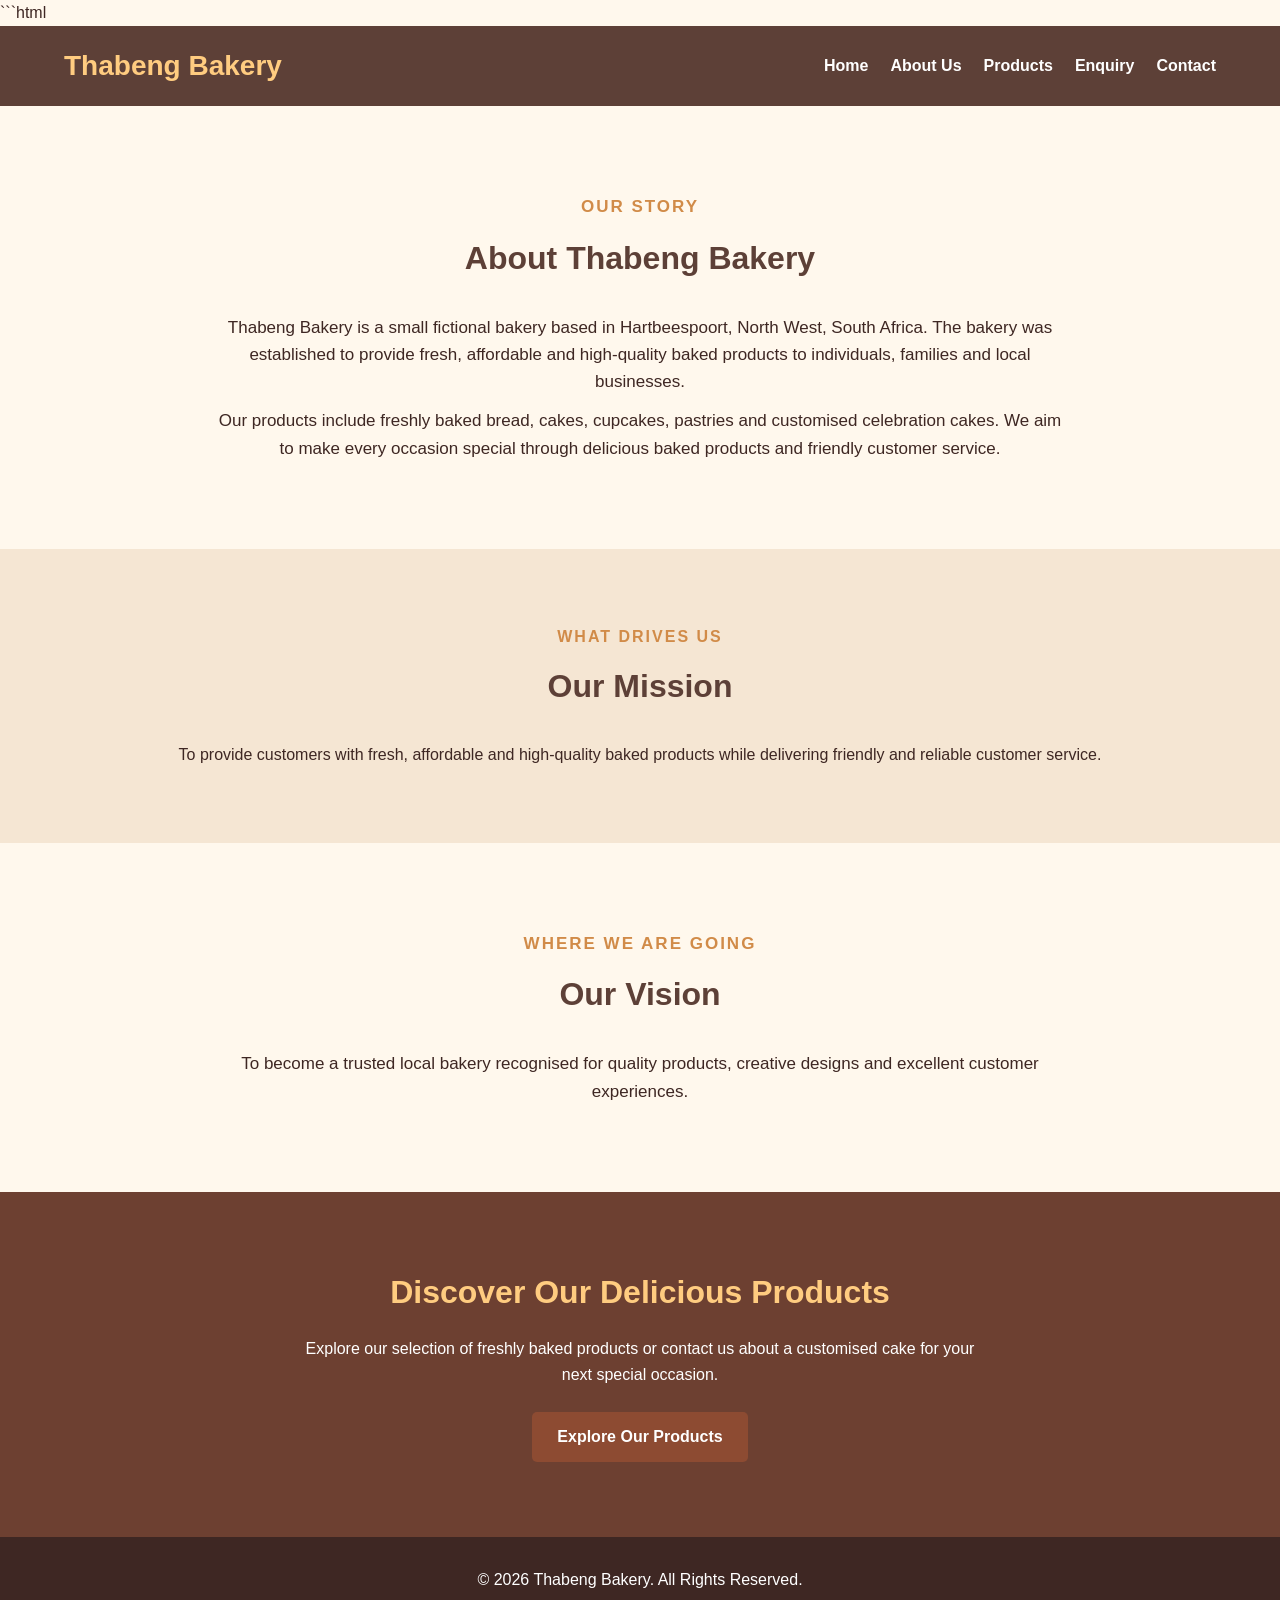
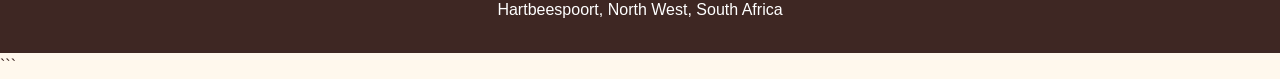
<file: about.html>
```html
<!DOCTYPE html>
<html lang="en">

<head>
    <meta charset="UTF-8">
    <meta name="viewport" content="width=device-width, initial-scale=1.0">

    <title>About Thabeng Bakery | Our Story and Values</title>

    <meta name="description" content="Discover Thabeng Bakery, our mission, vision and passion for freshly baked bread, delicious cakes, cupcakes and pastries in Hartbeespoort, North West.">

    <meta name="keywords" content="About Thabeng Bakery, bakery Hartbeespoort, fresh bread, cakes, cupcakes, pastries, bakery products">

    <meta name="author" content="Thabeng Bakery">

    <link rel="stylesheet" href="css/style.css">

    <script src="js/animations.js" defer></script>
</head>

<body>

    <!-- HEADER -->
    <header>

        <div class="header-container">

            <h1 class="logo">Thabeng Bakery</h1>

            <nav>
                <ul>
                    <li><a href="index.html">Home</a></li>
                    <li><a href="about.html">About Us</a></li>
                    <li><a href="products.html">Products</a></li>
                    <li><a href="enquiry.html">Enquiry</a></li>
                    <li><a href="contact.html">Contact</a></li>
                </ul>
            </nav>

        </div>

    </header>

    <!-- MAIN CONTENT -->
    <main>

        <!-- ABOUT SECTION -->
        <section class="welcome">

            <div class="section-heading">

                <p class="section-subtitle">OUR STORY</p>

                <h2>About Thabeng Bakery</h2>

            </div>

            <p>
                Thabeng Bakery is a small fictional bakery based in
                Hartbeespoort, North West, South Africa. The bakery
                was established to provide fresh, affordable and
                high-quality baked products to individuals, families
                and local businesses.
            </p>

            <p>
                Our products include freshly baked bread, cakes,
                cupcakes, pastries and customised celebration cakes.
                We aim to make every occasion special through
                delicious baked products and friendly customer service.
            </p>

        </section>

        <!-- MISSION SECTION -->
        <section class="highlights">

            <div class="section-heading">

                <p class="section-subtitle">WHAT DRIVES US</p>

                <h2>Our Mission</h2>

            </div>

            <p>
                To provide customers with fresh, affordable and
                high-quality baked products while delivering friendly
                and reliable customer service.
            </p>

        </section>

        <!-- VISION SECTION -->
        <section class="welcome">

            <div class="section-heading">

                <p class="section-subtitle">WHERE WE ARE GOING</p>

                <h2>Our Vision</h2>

            </div>

            <p>
                To become a trusted local bakery recognised for
                quality products, creative designs and excellent
                customer experiences.
            </p>

        </section>

        <!-- CALL TO ACTION -->
        <section class="call-to-action">

            <h2>Discover Our Delicious Products</h2>

            <p>
                Explore our selection of freshly baked products
                or contact us about a customised cake for your
                next special occasion.
            </p>

            <a href="products.html" class="button">
                Explore Our Products
            </a>

        </section>

    </main>

    <!-- FOOTER -->
    <footer>

        <p>&copy; 2026 Thabeng Bakery. All Rights Reserved.</p>

        <p>Hartbeespoort, North West, South Africa</p>

    </footer>

</body>

</html>
```
</file>
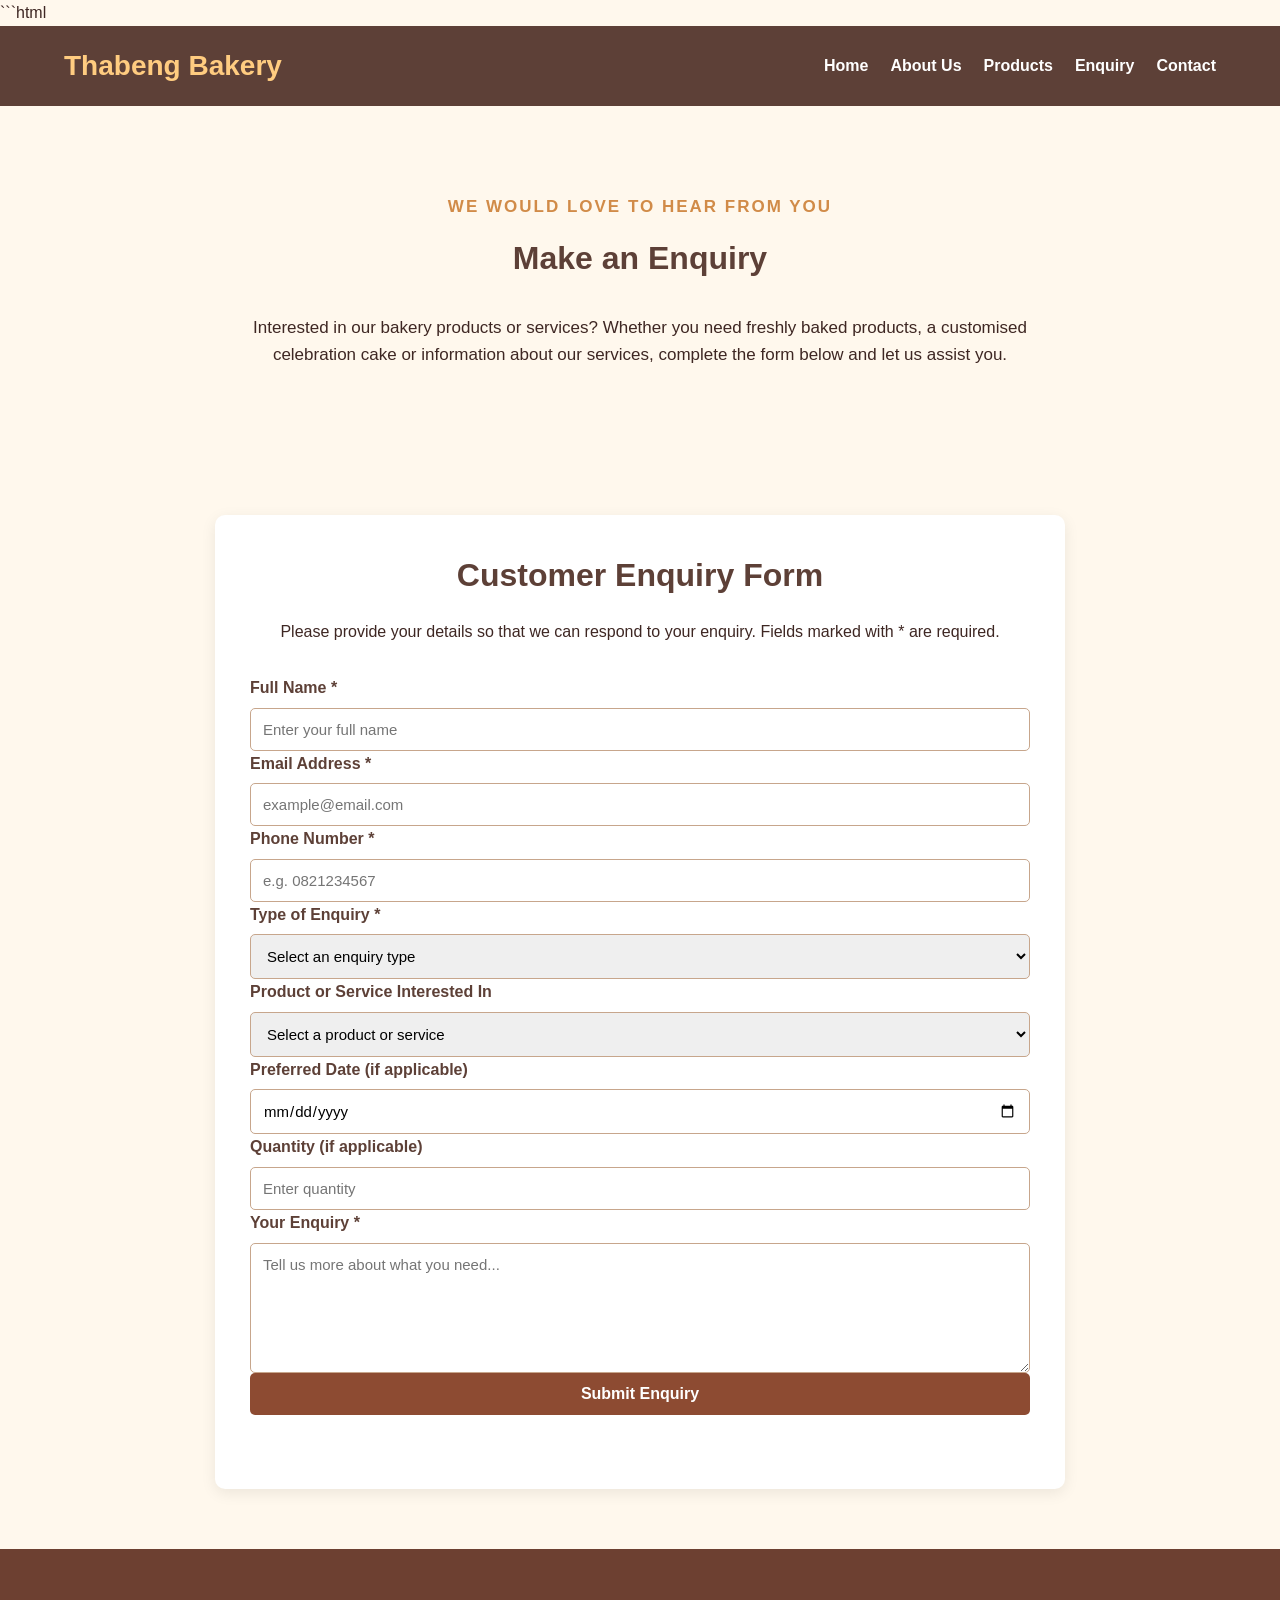
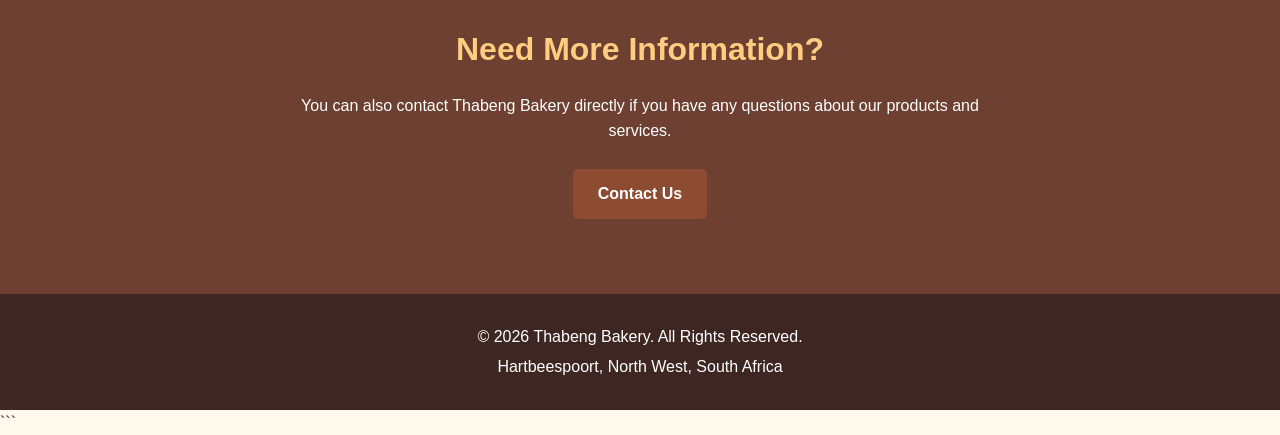
<file: enquiry.html>
```html
<!DOCTYPE html>
<html lang="en">

<head>
    <meta charset="UTF-8">
    <meta name="viewport" content="width=device-width, initial-scale=1.0">

    <title>Bakery Enquiries and Custom Cake Orders | Thabeng Bakery</title>

    <meta name="description" content="Make an enquiry at Thabeng Bakery in Hartbeespoort, North West. Ask about fresh bread, birthday cakes, cupcakes, pastries, custom orders and bakery services.">

    <meta name="keywords" content="Thabeng Bakery enquiries, bakery enquiries Hartbeespoort, custom cake orders, birthday cakes, bakery products, bakery services">

    <meta name="author" content="Thabeng Bakery">

    <meta name="robots" content="index, follow">

    <link rel="stylesheet" href="css/style.css">

    <script src="js/animations.js" defer></script>
</head>

<body>

    <!-- HEADER -->
    <header>

        <div class="header-container">

            <h1 class="logo">Thabeng Bakery</h1>

            <nav aria-label="Main navigation">
                <ul>
                    <li><a href="index.html">Home</a></li>
                    <li><a href="about.html">About Us</a></li>
                    <li><a href="products.html">Products</a></li>
                    <li><a href="enquiry.html" aria-current="page">Enquiry</a></li>
                    <li><a href="contact.html">Contact</a></li>
                </ul>
            </nav>

        </div>

    </header>

    <!-- MAIN CONTENT -->
    <main>

        <!-- PAGE INTRODUCTION -->
        <section class="welcome">

            <div class="section-heading">

                <p class="section-subtitle">WE WOULD LOVE TO HEAR FROM YOU</p>

                <h2>Make an Enquiry</h2>

            </div>

            <p>
                Interested in our bakery products or services?
                Whether you need freshly baked products, a customised
                celebration cake or information about our services,
                complete the form below and let us assist you.
            </p>

        </section>

        <!-- ENQUIRY FORM -->
        <section class="enquiry-section">

            <div class="enquiry-container">

                <div class="section-heading">

                    <h2>Customer Enquiry Form</h2>

                    <p>
                        Please provide your details so that we can
                        respond to your enquiry. Fields marked with *
                        are required.
                    </p>

                </div>

                <form
                    id="enquiryForm"
                    action="https://formsubmit.co/ajax/thabengbakery@gmail.com"
                    method="POST"
                >

                    <!-- EMAIL SETTINGS -->
                    <input
                        type="hidden"
                        name="_subject"
                        value="New Customer Enquiry - Thabeng Bakery"
                    >

                    <input
                        type="hidden"
                        name="_template"
                        value="table"
                    >

                    <!-- ANTI-SPAM HONEYPOT -->
                    <input
                        type="text"
                        name="_honey"
                        style="display:none"
                        tabindex="-1"
                        autocomplete="off"
                    >

                    <!-- FULL NAME -->
                    <div class="form-group">

                        <label for="fullName">Full Name *</label>

                        <input
                            type="text"
                            id="fullName"
                            name="Full Name"
                            placeholder="Enter your full name"
                            minlength="2"
                            maxlength="80"
                            autocomplete="name"
                            required
                        >

                    </div>

                    <!-- EMAIL -->
                    <div class="form-group">

                        <label for="email">Email Address *</label>

                        <input
                            type="email"
                            id="email"
                            name="Email"
                            placeholder="example@email.com"
                            autocomplete="email"
                            required
                        >

                    </div>

                    <!-- PHONE -->
                    <div class="form-group">

                        <label for="phone">Phone Number *</label>

                        <input
                            type="tel"
                            id="phone"
                            name="Phone Number"
                            placeholder="e.g. 0821234567"
                            pattern="(\+27|0)[6-8][0-9]{8}"
                            title="Enter a valid South African mobile number, e.g. 0821234567 or +27821234567."
                            autocomplete="tel"
                            required
                        >

                    </div>

                    <!-- ENQUIRY TYPE -->
                    <div class="form-group">

                        <label for="enquiryType">Type of Enquiry *</label>

                        <select
                            id="enquiryType"
                            name="Enquiry Type"
                            required
                        >

                            <option value="">Select an enquiry type</option>
                            <option value="Product Enquiry">Product Enquiry</option>
                            <option value="Custom Cake Order">Custom Cake Order</option>
                            <option value="Service Enquiry">Service Enquiry</option>
                            <option value="Volunteering">Volunteering</option>
                            <option value="Sponsorship">Sponsorship</option>
                            <option value="Other">Other</option>

                        </select>

                    </div>

                    <!-- PRODUCT OR SERVICE -->
                    <div class="form-group">

                        <label for="product">
                            Product or Service Interested In
                        </label>

                        <select id="product" name="Product or Service">

                            <option value="">Select a product or service</option>
                            <option value="Fresh Bread">Fresh Bread</option>
                            <option value="Birthday Cakes">Birthday Cakes</option>
                            <option value="Specialty Cupcakes">Specialty Cupcakes</option>
                            <option value="Pastries">Pastries</option>
                            <option value="Custom Cakes">Custom Cakes</option>
                            <option value="Assorted Baked Cakes">Assorted Baked Cakes</option>
                            <option value="Other">Other</option>

                        </select>

                    </div>

                    <!-- PREFERRED DATE -->
                    <div class="form-group">

                        <label for="preferredDate">
                            Preferred Date (if applicable)
                        </label>

                        <input
                            type="date"
                            id="preferredDate"
                            name="Preferred Date"
                        >

                    </div>

                    <!-- QUANTITY -->
                    <div class="form-group">

                        <label for="quantity">
                            Quantity (if applicable)
                        </label>

                        <input
                            type="number"
                            id="quantity"
                            name="Quantity"
                            min="1"
                            max="500"
                            placeholder="Enter quantity"
                        >

                    </div>

                    <!-- MESSAGE -->
                    <div class="form-group">

                        <label for="message">Your Enquiry *</label>

                        <textarea
                            id="message"
                            name="Message"
                            rows="6"
                            minlength="10"
                            maxlength="1000"
                            placeholder="Tell us more about what you need..."
                            required
                        ></textarea>

                    </div>

                    <!-- SUBMIT BUTTON -->
                    <button
                        type="submit"
                        id="submitEnquiry"
                        class="form-button"
                    >
                        Submit Enquiry
                    </button>

                    <!-- RESPONSE MESSAGE -->
                    <p
                        id="enquiryResponse"
                        class="form-response"
                        role="status"
                        aria-live="polite"
                    ></p>

                </form>

            </div>

        </section>

        <!-- ADDITIONAL INFORMATION -->
        <section class="call-to-action">

            <h2>Need More Information?</h2>

            <p>
                You can also contact Thabeng Bakery directly
                if you have any questions about our products
                and services.
            </p>

            <a href="contact.html" class="button">
                Contact Us
            </a>

        </section>

    </main>

    <!-- FOOTER -->
    <footer>

        <p>&copy; 2026 Thabeng Bakery. All Rights Reserved.</p>

        <p>Hartbeespoort, North West, South Africa</p>

    </footer>

    <!-- ENQUIRY JAVASCRIPT -->
    <script src="js/enquiry.js"></script>

</body>

</html>
```
</file>
<file: css/style.css>
/* =====================================================
   THABENG BAKERY - MAIN WEBSITE STYLESHEET
   WEDE5020 - PART 1
   ===================================================== */


/* =====================================================
   GENERAL STYLES
   ===================================================== */

* {
    margin: 0;
    padding: 0;
    box-sizing: border-box;
}

html {
    scroll-behavior: smooth;
}

body {
    font-family: Arial, Helvetica, sans-serif;
    background-color: #fff8ed;
    color: #3e2723;
    line-height: 1.6;
}

img {
    max-width: 100%;
    display: block;
}

a {
    text-decoration: none;
}

/* HEADER */
header {
    background-color: #5d4037;
    color: white;
    padding: 18px 5%;
}

.header-container {
    max-width: 1200px;
    margin: auto;
    display: flex;
    justify-content: space-between;
    align-items: center;
    flex-wrap: wrap;
    gap: 15px;
}

.logo {
    color: #ffcc80;
    font-size: 28px;
    font-weight: bold;
}

nav ul {
    list-style: none;
    display: flex;
    align-items: center;
    flex-wrap: wrap;
    gap: 22px;
}

nav a {
    color: white;
    font-weight: bold;
    transition: color 0.3s ease;
}

    nav a:hover,
    nav a:focus {
        color: #ffcc80;
    }

/* BUTTONS */
.button,
.btn,
.form-button {
    display: inline-block;
    background-color: #8d4b32;
    color: white;
    padding: 12px 25px;
    border: none;
    border-radius: 5px;
    font-weight: bold;
    cursor: pointer;
    transition: background-color 0.3s ease, transform 0.3s ease;
}

    .button:hover,
    .btn:hover,
    .form-button:hover {
        background-color: #5d4037;
        transform: translateY(-2px);
    }

.button-secondary {
    background-color: #ffcc80;
    color: #3e2723;
}

    .button-secondary:hover {
        background-color: #f5b95e;
        color: #3e2723;
    }

/* HERO SECTION */
.hero {
    min-height: 480px;
    padding: 90px 8%;
    display: flex;
    align-items: center;
    justify-content: center;
    text-align: center;
    color: white;
    background: linear-gradient(rgba(45, 25, 15, 0.65), rgba(45, 25, 15, 0.65)), url("../images/home/bakery.webp");
    background-size: cover;
    background-position: center;
}

.hero-content {
    max-width: 800px;
}

.hero-subtitle,
.section-subtitle {
    color: #d18b48;
    font-weight: bold;
    letter-spacing: 2px;
    margin-bottom: 12px;
}

.hero h2 {
    font-size: 46px;
    line-height: 1.2;
    margin-bottom: 20px;
    color: white;
}

.hero p {
    font-size: 18px;
    margin-bottom: 25px;
}

.hero-buttons {
    display: flex;
    justify-content: center;
    flex-wrap: wrap;
    gap: 15px;
}

/* SECTION HEADINGS */
.section-heading {
    text-align: center;
    margin-bottom: 30px;
}

section h2 {
    color: #5d4037;
    font-size: 32px;
    margin-bottom: 18px;
}

section h3 {
    color: #6d3f2c;
    margin-bottom: 12px;
}

/* WELCOME SECTION */
.welcome {
    max-width: 1000px;
    margin: auto;
    padding: 75px 25px;
    text-align: center;
}

    .welcome p {
        max-width: 850px;
        margin: 12px auto;
        font-size: 17px;
    }

/* HIGHLIGHTS SECTION */
.highlights {
    background-color: #f5e6d3;
    padding: 75px 5%;
    text-align: center;
}

.product-highlights,
.highlight-container {
    max-width: 1200px;
    margin: 35px auto 0;
    display: grid;
    grid-template-columns: repeat(4, 1fr);
    gap: 22px;
}

.highlight-card {
    background-color: white;
    padding: 30px 22px;
    border-radius: 10px;
    box-shadow: 0 4px 12px rgba(0, 0, 0, 0.08);
    transition: transform 0.3s ease, box-shadow 0.3s ease;
}

    .highlight-card:hover {
        transform: translateY(-6px);
        box-shadow: 0 8px 20px rgba(0, 0, 0, 0.13);
    }

/* CALL TO ACTION */
.call-to-action {
    padding: 75px 20px;
    text-align: center;
    background-color: #6d4031;
    color: white;
}

    .call-to-action h2 {
        color: #ffcc80;
    }

    .call-to-action p {
        max-width: 700px;
        margin: 0 auto 25px;
    }

/* GENERAL CONTENT SECTIONS */
main > section:not(.hero) {
    scroll-margin-top: 20px;
}

/* PRODUCTS PAGE */
.products-section {
    max-width: 1200px;
    margin: auto;
    padding: 55px 5%;
}

.product-controls {
    display: flex;
    justify-content: center;
    flex-wrap: wrap;
    gap: 15px;
    margin: 25px 0;
}

    .product-controls input,
    .product-controls select {
        padding: 12px;
        border: 1px solid #c7a68c;
        border-radius: 5px;
        font-size: 15px;
    }

.product-grid {
    display: grid;
    grid-template-columns: repeat(3, 1fr);
    gap: 25px;
}

.product-card {
    background-color: white;
    border-radius: 10px;
    overflow: hidden;
    box-shadow: 0 4px 12px rgba(0, 0, 0, 0.1);
    transition: transform 0.3s ease;
}

    .product-card:hover {
        transform: translateY(-5px);
    }

    .product-card img {
        width: 100%;
        height: 250px;
        object-fit: cover;
        cursor: pointer;
    }

.product-content {
    padding: 20px;
}

    .product-content h3 {
        margin-bottom: 10px;
    }

.product-price {
    color: #8d4b32;
    font-weight: bold;
    font-size: 19px;
    margin-top: 12px;
}

.product-count {
    text-align: center;
    margin: 15px 0;
}

/* PRODUCT LIGHTBOX */
.lightbox {
    display: none;
    position: fixed;
    z-index: 1000;
    inset: 0;
    background-color: rgba(0, 0, 0, 0.9);
    justify-content: center;
    align-items: center;
    flex-direction: column;
    padding: 30px;
}

    .lightbox.active {
        display: flex;
    }

    .lightbox img {
        max-width: 90%;
        max-height: 75vh;
        object-fit: contain;
    }

.lightbox-caption {
    color: white;
    margin-top: 15px;
    text-align: center;
}

.close-lightbox {
    position: absolute;
    top: 20px;
    right: 35px;
    color: white;
    font-size: 38px;
    cursor: pointer;
}

/* ENQUIRY AND CONTACT FORMS */
.enquiry-section,
.contact-section {
    padding: 60px 20px;
}

.enquiry-container,
.contact-container {
    max-width: 850px;
    margin: auto;
    background-color: white;
    padding: 35px;
    border-radius: 10px;
    box-shadow: 0 4px 15px rgba(0, 0, 0, 0.08);
}

.enquiry-form,
.contact-form {
    display: flex;
    flex-direction: column;
    gap: 18px;
}

.form-group {
    display: flex;
    flex-direction: column;
    gap: 7px;
}

    .form-group label {
        font-weight: bold;
        color: #5d4037;
    }

    .form-group input,
    .form-group select,
    .form-group textarea {
        width: 100%;
        padding: 12px;
        border: 1px solid #c7a68c;
        border-radius: 5px;
        font-family: inherit;
        font-size: 15px;
    }

    .form-group textarea {
        min-height: 130px;
        resize: vertical;
    }

        .form-group input:focus,
        .form-group select:focus,
        .form-group textarea:focus {
            outline: 2px solid #d18b48;
            border-color: #8d4b32;
        }

.form-button {
    width: 100%;
    font-size: 16px;
}

.form-response {
    margin-top: 15px;
    padding: 12px;
    border-radius: 5px;
}

/* CONTACT INFORMATION */
.contact-information {
    max-width: 850px;
    margin: 0 auto 30px;
    text-align: center;
}

    .contact-information a {
        color: #8d4b32;
        font-weight: bold;
    }

/* MAP */
#bakeryMap {
    width: 100%;
    height: 350px;
    margin: 25px 0;
    border-radius: 10px;
    z-index: 1;
}

/* FOOTER */
footer {
    background-color: #3e2723;
    color: white;
    text-align: center;
    padding: 25px 15px;
}

    footer p {
        margin: 5px 0;
    }

/* SCROLL ANIMATIONS */
.js .reveal {
    opacity: 0;
    transform: translateY(25px);
    transition: opacity 0.7s ease, transform 0.7s ease;
}

    .js .reveal.visible {
        opacity: 1;
        transform: translateY(0);
    }

/* ACCESSIBILITY */
a:focus-visible,
button:focus-visible {
    outline: 3px solid #d18b48;
    outline-offset: 3px;
}

@media (prefers-reduced-motion: reduce) {
    html {
        scroll-behavior: auto;
    }

    *,
    *::before,
    *::after {
        animation-duration: 0.01ms !important;
        transition-duration: 0.01ms !important;
    }

    .js .reveal {
        opacity: 1;
        transform: none;
    }
}

/* TABLET RESPONSIVENESS */
@media (max-width: 900px) {
    .product-highlights,
    .highlight-container {
        grid-template-columns: repeat(2, 1fr);
    }

    .product-grid {
        grid-template-columns: repeat(2, 1fr);
    }

    .hero h2 {
        font-size: 38px;
    }
}

/* MOBILE RESPONSIVENESS */
@media (max-width: 600px) {
    header {
        padding: 18px 15px;
    }

    .header-container {
        flex-direction: column;
        text-align: center;
    }

    nav ul {
        justify-content: center;
        gap: 12px;
    }

    nav a {
        font-size: 14px;
    }

    .logo {
        font-size: 25px;
    }

    .hero {
        min-height: 400px;
        padding: 65px 20px;
    }

        .hero h2 {
            font-size: 30px;
        }

        .hero p {
            font-size: 16px;
        }

    section h2 {
        font-size: 26px;
    }

    .welcome,
    .highlights,
    .call-to-action {
        padding: 50px 20px;
    }

    .product-highlights,
    .highlight-container,
    .product-grid {
        grid-template-columns: 1fr;
    }

    .enquiry-container,
    .contact-container {
        padding: 22px 16px;
    }

    .product-card img {
        height: 230px;
    }
}
</file>
